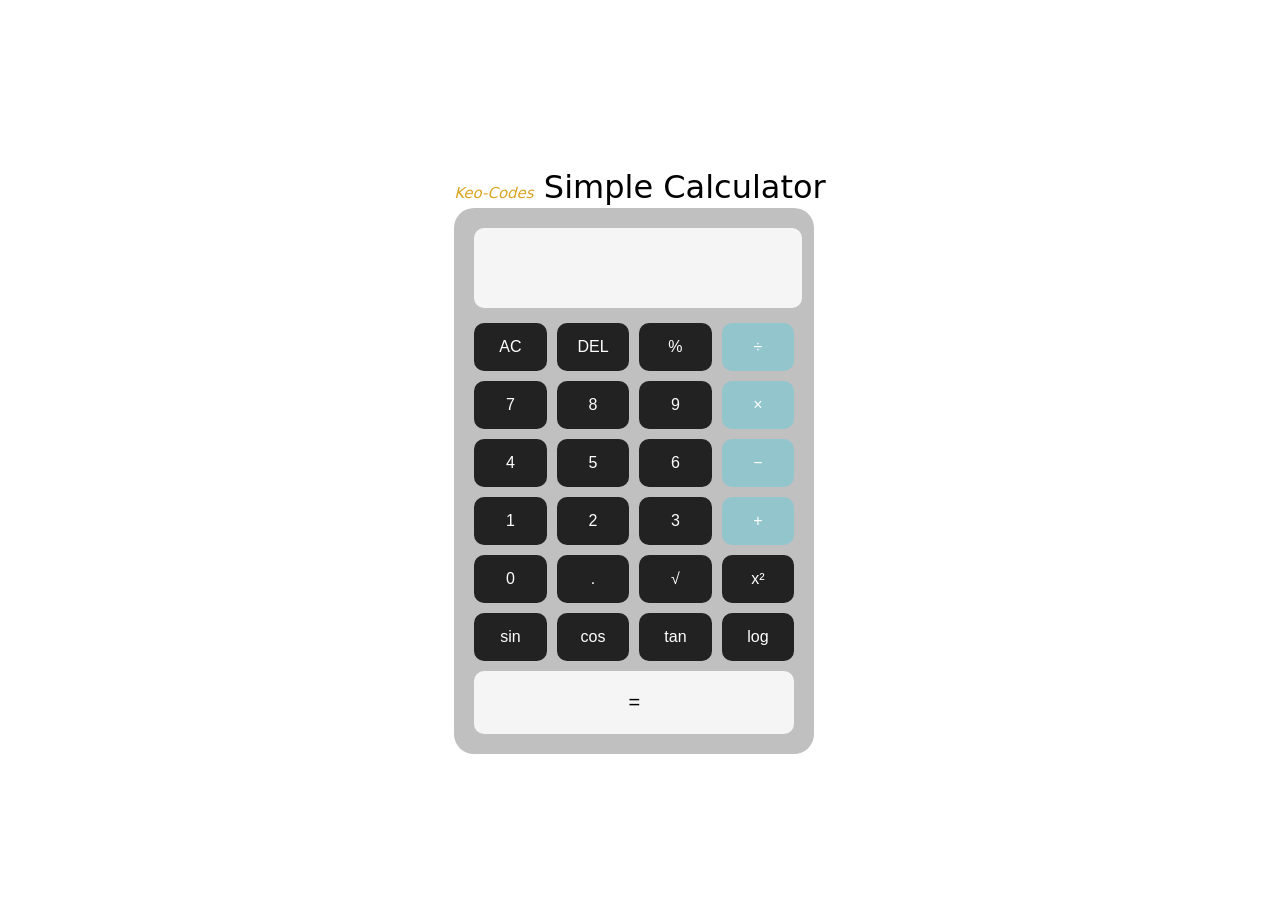
<file: templates/index.html>
<!DOCTYPE html>
<html lang="en">
<head>
    <meta charset="UTF-8">
    <meta name="viewport" content="width=device-width, initial-scale=1.0">
    <title>Keo-Codes Simple Calculator</title>
    <link rel="stylesheet" href="/static/style.css"></head>
<body>

    
<div class="container">

    <h1><span>Keo-Codes</span> Simple Calculator</h1>

<div class="calculator">

<input class="display" id="display" readonly>

<div class="buttons">

<button onclick="clearDisplay()">AC</button>
<button onclick="del()">DEL</button>
<button onclick="insert('%')">%</button>
<button class="operator" onclick="insert('/')">÷</button>

<button onclick="insert('7')">7</button>
<button onclick="insert('8')">8</button>
<button onclick="insert('9')">9</button>
<button class="operator" onclick="insert('*')">×</button>

<button onclick="insert('4')">4</button>
<button onclick="insert('5')">5</button>
<button onclick="insert('6')">6</button>
<button class="operator" onclick="insert('-')">−</button>

<button onclick="insert('1')">1</button>
<button onclick="insert('2')">2</button>
<button onclick="insert('3')">3</button>
<button class="operator" onclick="insert('+')">+</button>

<button onclick="insert('0')">0</button>
<button onclick="insert('.')">.</button>
<button onclick="sqrt()">√</button>
<button onclick="square()">x²</button>

<button onclick="sin()">sin</button>
<button onclick="cos()">cos</button>
<button onclick="tan()">tan</button>
<button onclick="log()">log</button>

<button class="equal" onclick="calculate()">=</button>

</div>
</div>
</div>

<script src="/static/script.js"></script></body>
</html>
</file>
<file: static/style.css>
body{
    margin: 0;
    height: 100vh;
    display: flex;
    justify-content: center;
    align-items: center;
    font-family: system-ui, -apple-system, BlinkMacSystemFont, 'Segoe UI', Roboto, Oxygen, Ubuntu, Cantarell, 'Open Sans', 'Helvetica Neue', sans-serif;
    color: black;
}

.container{
    text-align: center;
}

h1{
    margin-bottom: 2px;
    font-weight: 500;
}

h1 span {
    font-size: 15px;
    font-style: italic;
    color: goldenrod;
    font-weight: normal;
}

.calculator{
    background: silver;
    padding: 20px;
    border-radius: 20px;
    width: 320px;
    box-shadow: 0 0 25px rgba(255,255,255,0.1);
}

.display{
    width: 90%;
    height: 40px;
    background: whitesmoke;
    color: black;
    font-size: 24px;
    border: none;
    text-align: right;
    padding: 20px;
    margin-bottom: 15px;
    border-radius: 10px;
}

.buttons{
    display: grid;
    grid-template-columns: repeat(4,1fr);
    gap: 10px;
}

button{
    padding: 15px;
    font-size: 16px;
    border: none;
    border-radius: 10px;
    background: #222;
    color: white;
    cursor: pointer;
    transition: 0.2s;
}

button:hover{
    background: #444;
}

.operator{
    background: #93c5cc;
}

.operator:hover{
    background: powderblue;
}

.equal{
    grid-column: span 4;
    padding: 20px;
    font-size: 20px;
    background: whitesmoke;
    color: black;
}

.equal:hover{
    background: #ddd;
}
</file>
